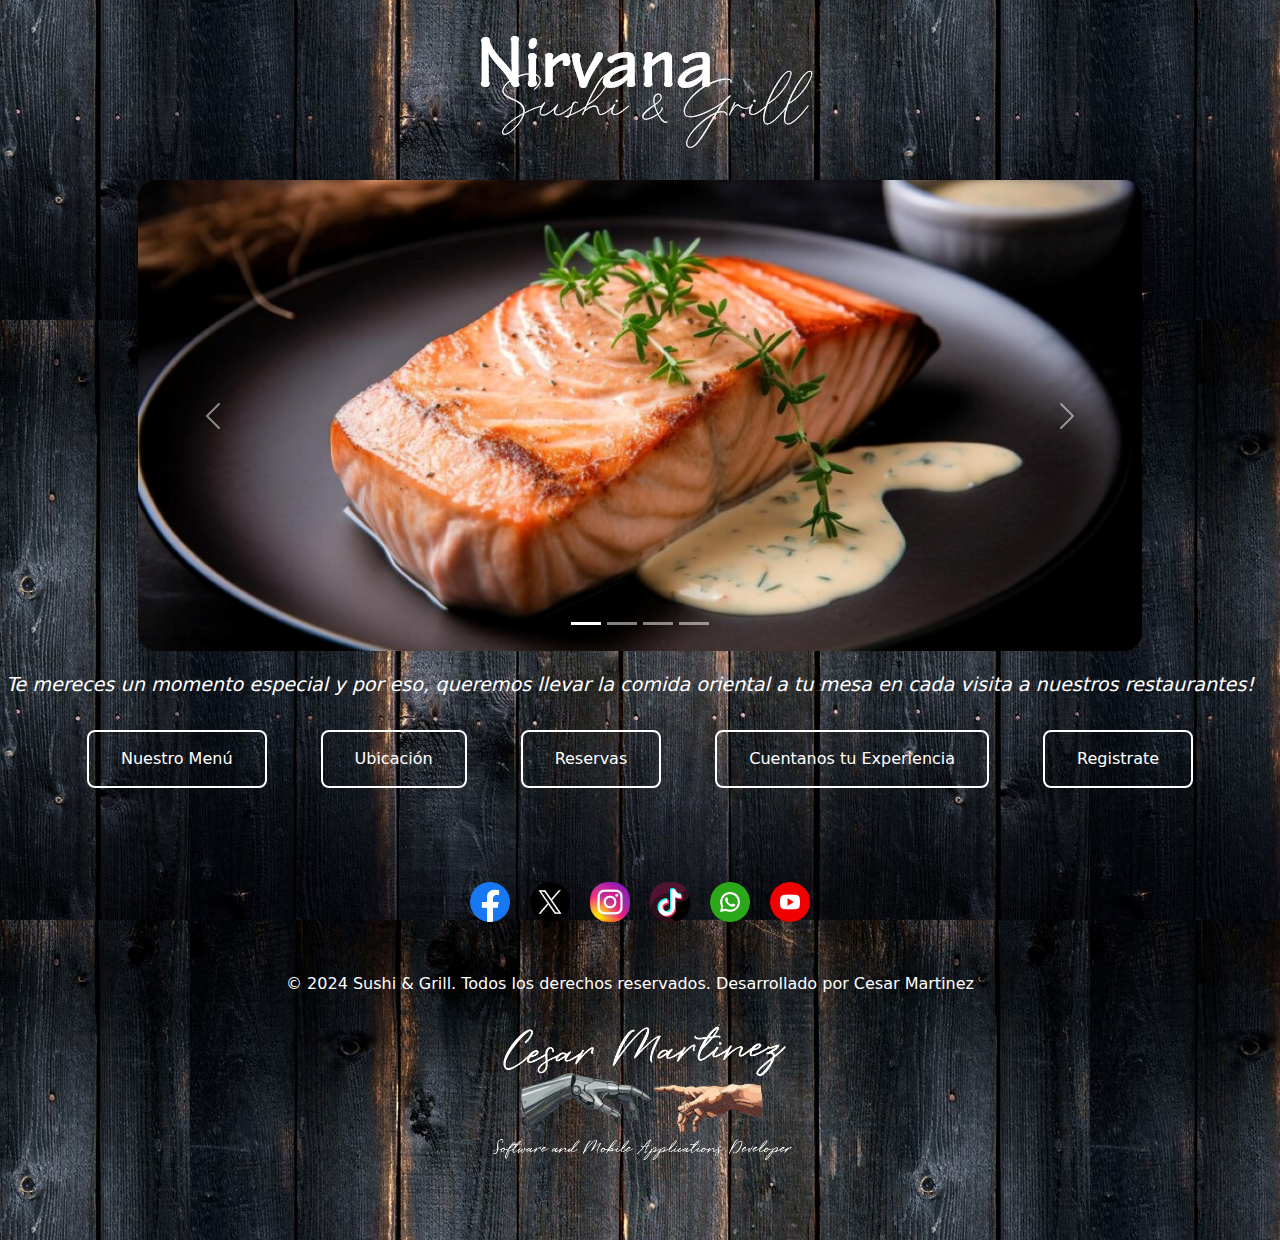
<file: index.html>
<!DOCTYPE html>
<html lang="es">
<head>
    <meta charset="UTF-8">
    <meta name="viewport" content="width=device-width, initial-scale=1.0">
    <link rel="stylesheet" href="style.css">
    <title>Nirvana Sushi & Grill</title>
    <link rel="icon" type="image/png" href="./icono.png">
    <link rel="stylesheet" href="./css/bootstrap.min.css">
</head>
<body>
    <div class="logo_titulo-p1">
        <img src="./Logo_Sin_Fondo_Blanco.png" alt="logo_empresa_nirvana">
    </div>
    <div class="carousel-container">
        <div id="demo" class="carousel slide" data-bs-ride="carousel" data-bs-interval="3000">
          <div class="carousel-indicators">
            <button type="button" data-bs-target="#demo" data-bs-slide-to="0" class="active" aria-current="true" aria-label="Slide 1"></button>
            <button type="button" data-bs-target="#demo" data-bs-slide-to="1" aria-label="Slide 2"></button>
            <button type="button" data-bs-target="#demo" data-bs-slide-to="2" aria-label="Slide 3"></button>
            <button type="button" data-bs-target="#demo" data-bs-slide-to="3" aria-label="Slide 4"></button>
          </div>
          <div class="carousel-inner">
            <div class="carousel-item active">
              <img src="./Salmon grill png.png" alt="Plato de comida alta cocina" class="d-block" height="484">
            </div>
            <div class="carousel-item">
              <img src="./plato1.png" alt="Plato de comida alta cocina" class="d-block" height="484">
            </div>
            <div class="carousel-item">
              <img src="./plato2.png" alt="Plato de comida alta cocina" class="d-block" height="484">
            </div>
            <div class="carousel-item">
              <img src="./plato3.png" alt="Plato de comida alta cocina" class="d-block" height="484">
            </div>
          </div>
          <button class="carousel-control-prev" type="button" data-bs-target="#demo" data-bs-slide="prev">
            <span class="carousel-control-prev-icon" aria-hidden="true"></span>
            <span class="visually-hidden">Anterior</span>
          </button>
          <button class="carousel-control-next" type="button" data-bs-target="#demo" data-bs-slide="next">
            <span class="carousel-control-next-icon" aria-hidden="true"></span>
            <span class="visually-hidden">Siguiente</span>
          </button>
        </div>
      </div>
    <div class="mensaje__titulo">
        <p class="mensaje__titulo_texto"><em>Te mereces un momento especial y por eso, queremos llevar la comida oriental a tu mesa 
            en cada visita a nuestros restaurantes!</em></p>
    </div>
    <section class="contenedor__botones">
        <a class="botones" href="">Nuestro Menú</a>
        <a class="botones" href="">Ubicación</a>
        <a class="botones" href="">Reservas</a>
        <a class="botones" href="Tu Experiencia.html">Cuentanos tu Experiencia</a>
        <a class="botones" href="registro.html">Registrate</a>
    </section>
    <script src="js/bootstrap.min.js"></script>
</body>
<footer>
  <div class="especial_iconos__footer">
      <div class="iconos">
          <a href=""><img src="./Iconos/facebook.png" alt="" style="height: 2.5rem"></a>
          <a href=""><img src="./Iconos/gorjeo.png" alt="" style="height: 2.5rem"></a>
          <a href=""><img src="./Iconos/instagram.png" alt="" style="height: 2.5rem"></a>
          <a href=""><img src="./Iconos/tik-tok.png" alt="" style="height: 2.5rem"></a>
          <a href=""><img src="./Iconos/whatsapp.png" alt="" style="height: 2.5rem"></a>
          <a href=""><img src="./Iconos/youtube.png" alt="" style="height: 2.5rem"></a>
      </div>   
      <div>
      <p>© 2024 Sushi & Grill. Todos los derechos reservados. Desarrollado por Cesar Martinez</p>
          <div class="logo_des">
            <img class="logo_desarrollador" src="./logo_letra_blanca_sin_fondo.png" alt="logo desarrollador">
          </div>
      </div>
  </div>
</footer>
</html>
</file>
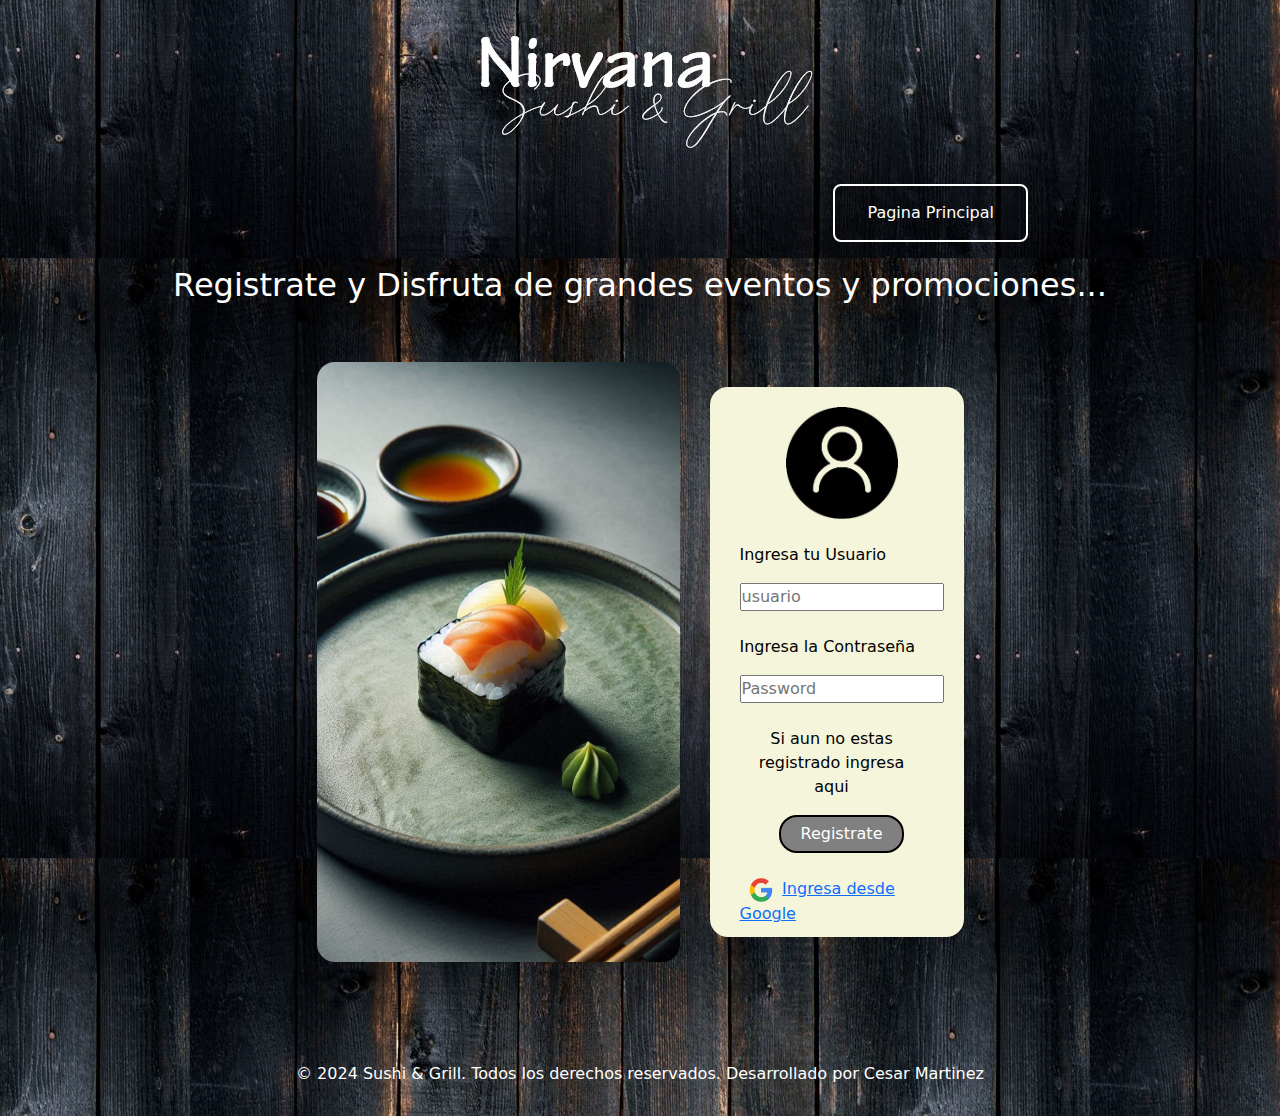
<file: registro.html>
<!DOCTYPE html>
<html lang="es">
<head>
    <meta charset="UTF-8">
    <meta name="viewport" content="width=device-width, initial-scale=1.0">
    <link rel="stylesheet" href="style.css">
    <title>Sushi & Grill</title>
    <link rel="icon" type="image/png" href="./icono.png">
    <link rel="stylesheet" href="./css/bootstrap.min.css">
</head>
<body>
    <figure class="logo">
        <a href="index.html"><img src="./Logo_Sin_Fondo_Blanco.png" alt="logo empresa"></a>
    </figure>
    <nav class="contenedor__botones2">
        <a class="botones" href="index.html">Pagina Principal</a>
    </nav>
    <div>
        <h2 class="titulo_registro">Registrate y Disfruta de grandes eventos y promociones...</h2>
    </div>
    <div class="contenedor__general">
        <div>
            <img class="plato_sushi" src="./Sushi2.png" alt="plato minimalista de Suchi">
        </div>
        <section class="contenedor_general_login">
            <div class="contenedor_login">
                <div>
                    <img src="./Logo_login.png" alt="logo registro" style="height: 7rem;">
                </div>
                <br>
                <div>
                    <p class="texto_login">Ingresa tu Usuario</p>
                    <input type="text" placeholder="usuario">
                </div>
                <div>
                    <br>
                    <p class="texto_login">Ingresa la Contraseña</p>
                    <input type="password" placeholder="Password">
                </div>
                <br>
                <div>
                    <p class="texto_login" style="text-align: center;">Si aun no estas registrado ingresa aqui</p>
                </div>
                <div>
                    <button class="boton_registro">Registrate</button>
                </div>
                <br>
                <div>
                    <a href="https://mail.google.com/"><img src="./logo_google.png" alt="Logo de Google" style="height: 1.5rem">Ingresa desde Google</a>
                </div>
            </div>
        </section>
    </div>    
    <script src="js/bootstrap.min.js"></script>
</body>
<footer>© 2024 Sushi & Grill. Todos los derechos reservados. Desarrollado por Cesar Martinez</footer>
</html>
</file>
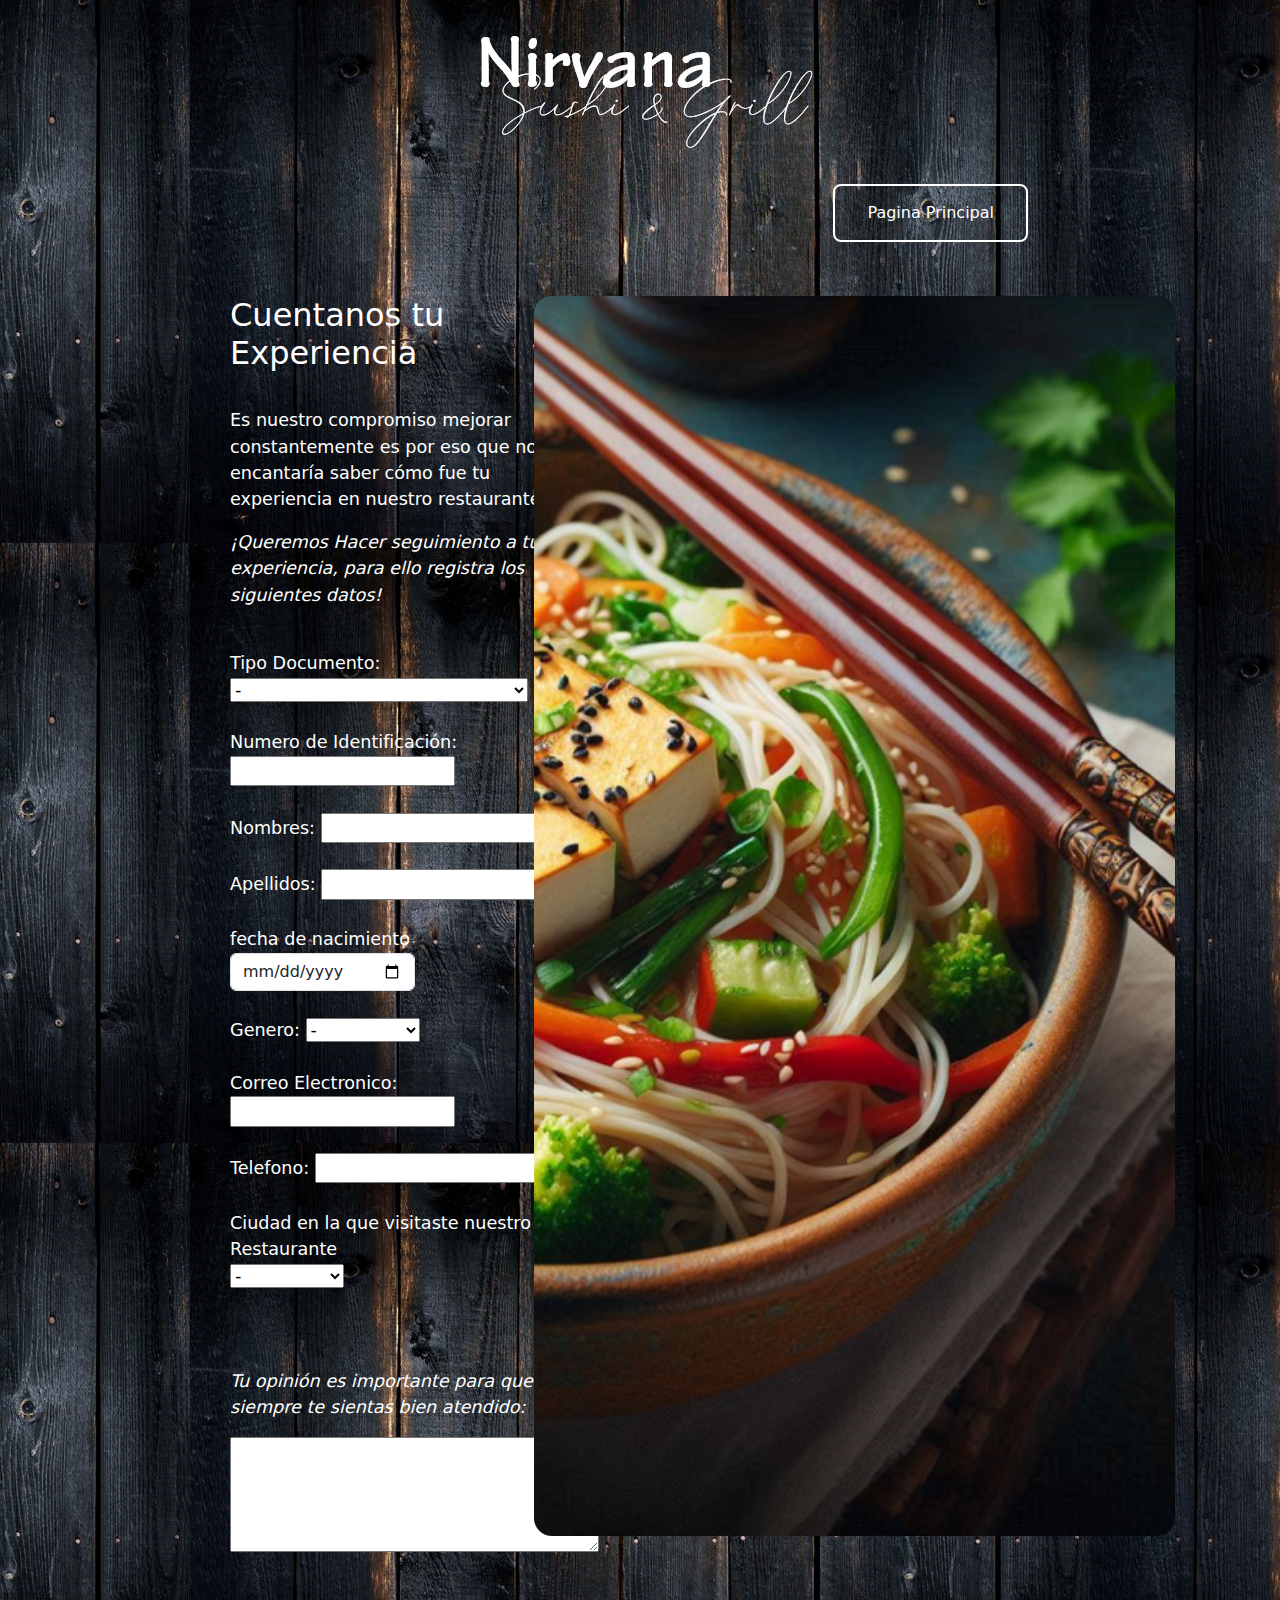
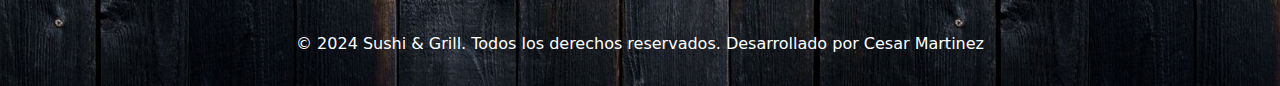
<file: Tu Experiencia.html>
<!DOCTYPE html>
<html lang="es">
<head>
    <meta charset="UTF-8">
    <meta name="viewport" content="width=device-width, initial-scale=1.0">
    <link rel="stylesheet" href="style.css">
    <title>Tu Experiencia</title>
    <link rel="icon" type="image/png" href="./icono.png">
    <link rel="stylesheet" href="./css/bootstrap.min.css">
</head>
<body>
    <figure class="logo">
        <a href="index.html"><img src="./Logo_Sin_Fondo_Blanco.png" alt="logo empresa"></a>
    </figure>
    <nav class="contenedor__botones2">
        <a class="botones" href="index.html">Pagina Principal</a>
    </nav>
    <section class="contenedor">
        <div class="contenedor__texto">
            <h1 class="titulo_experiencia">Cuentanos tu Experiencia</h1>
            <br>
            <p class="parrafo_experiencia">Es nuestro compromiso mejorar constantemente es por eso que nos 
            encantaría saber cómo fue tu experiencia en nuestro restaurante.</p>
            <p class="parrafo_experiencia"><em>¡Queremos Hacer seguimiento a tu experiencia, para ello registra los siguientes datos!</em></p>
            <br>
            <form action="">
                <label>Tipo Documento:</label>
                <select>
                    <option value="-">-</option>
                    <option value="C.C.">Cedula de Ciudadania</option>
                    <option value="C.E.">Cedula de Extranjeria</option>
                    <option value="T.I.">Tarjeta de Identidad</option>
                    <option value="PAS">Pasaporte</option>
                    <option value="P.T">Permiso Temporal Permanencia</option>
                </select><br><br>
                <label>Numero de Identificación:</label>
                <input type="number" name="Identificación"><br><br>
                <label>Nombres:</label>
                <input type="text" name="Nombres"><br><br>
                <label>Apellidos:</label>
                <input type="text" name="Apellidos"><br><br>
                <div class="col-md-6">
                    <label for="fecha de nacimiento" class="form label">fecha de nacimiento</label><br>
                    <input type="date" class="form-control" id ="fecha de nacimiento" required>
                </div><br>
                <label>Genero:</label>
                <select>
                    <option value="-">-</option>
                    <option value="Hombre">Masculino</option>
                    <option value="Mujer">Femenino</option>
                    <option value="No_Binario">No Binario</option>
                </select><br><br>
                <label>Correo Electronico:</label>
                <input type="text" name="correo"><br><br>
                <label>Telefono:</label>
                <input type="number" name="num_telefono"><br><br>
                <label>Ciudad en la que visitaste nuestro Restaurante</label>
                <select>
                    <option value="-">-</option>
                    <option value="Bogotá">Bogotá</option>
                    <option value="Cali">Cali</option>
                    <option value="Cartagena">Cartagena</option>
                    <option value="Medellin">Medellin</option>
                </select><br><br><br><br>
            </form>
            <p class="parrafo_experiencia"><em>Tu opinión es importante para que siempre te sientas bien atendido:</em></p>
            <textarea name="Opinion_visitante"></textarea>
        </div> 
        <figure>
            <img src="./Borde_derecho_p2.png" alt="plato de comida oriental y palillos chinos">
        </figure> 
    </section>
    <script src="js/bootstrap.min.js"></script>
    <script src="./script.js"></script>
</body>
<footer>© 2024 Sushi & Grill. Todos los derechos reservados. Desarrollado por Cesar Martinez</footer>
</html>
</file>
<file: style.css>
* {
    margin: 0;
    padding: 0;
    box-sizing: border-box;
  }
  
  body {
    font-family: Arial, sans-serif;
    font-size: 16px;
    line-height: 1.5;
    background-color: black;
    background-image: url(./Madera\ Negra.png);
    background-position: center;
    background-size: auto;
    background-repeat: repeat;
    color: white;
}
.logo_titulo-p1{
    display: flex;
    justify-content: center;
    margin: auto;
}
figure{
    display: flex;
    justify-content: center;
}
img{
    border-radius: 18px;
}
.carousel-container {
    max-width: 1034px;
    width: 100%;
    margin: 0 auto;
    padding: 0 15px; 
  }
  .carousel-item img {
    width: 100%;
    height: auto;
    object-fit: cover;
  }
.mensaje__titulo{
    display: flex;
    justify-content: center;
    margin-top: 20px;
}
.mensaje__titulo_texto{
    font-size: 1.2rem;
}
.contenedor__botones{
    display: flex;
    flex-direction: row;
    justify-content: center;
    gap: 50px;
    margin: 10px 0;
}
.contenedor__botones2{
    display: flex;
    flex-direction: row;
    justify-content: flex-end;
    margin-right:250px;
    margin-bottom: 20px;
    margin-top: 0;
}
.botones{
    color: white;
    background-color:transparent;
    border: 2px solid white; 
    color: blanco; 
    padding: 15px 32px; 
    text-align: center;
    text-decoration: none; 
    font-size: 16px; 
    margin: 4px 2px; 
    cursor: pointer; 
    border-radius: 8px; 
}
.botones:hover {
    background-color: white;
    color: black;
}
.contenedor{
    display: flex;
    justify-content: center;
    font-size: 1.1rem;
    padding: 30px;
    gap: 60px;
    margin-top: 0;
    margin-left: 200px;
    margin-right: 200px;
}
.contenedor__texto{
    color: white;
    display: flex;
    flex-direction: column;
}
.especial_iconos__footer{
    display: flex;
    justify-content: row;
    flex-direction: column;
}
.iconos{
    display: flex;
    justify-content: center;
    border-radius: 18px;
    margin-top: 30px;
    margin-bottom: 40px;
    gap: 20px;
    padding: 10px;
}
.titulo_experiencia{
    font-size: 2rem;
}
.parrafo_experiencia{
    font-size: 1.1rem;
}
h1{
    color: white;
    font-size: 2rem;
}
p{
    color: white;
    font-size: 1rem;
    margin-right: 20px;
}
footer{
    color: white;
    margin-top: 50px;
    margin-bottom: 30px;
    display: flex;
    justify-content: center;
}
.logo{
    margin-top: 0;
    margin-bottom: 0;
}
label{
    color: white;
}
textarea{
    margin-right: 20px;
    padding: 30px;
}
.contenedor__general{
    display: flex;
    justify-content: center;
    align-items: center;
    padding: 50px;
    margin: 0 30%;
    gap: 30px;
}
.contenedor_general_login{
    color: black;
    background-color: beige;
    width: 300px;
    height: 550px;
    margin: 0 auto;
    padding: 20px;
    border-radius: 18px;
    
}
.contenedor_login{
    display: flex;
    flex-direction: column;
    align-items: center;
    padding-left: 10px;
}
.texto_login{
    color: black;
}
.boton_registro{
    color: white;
    background-color: gray;
    background-size: auto;
    padding: 5px 20px;
    border-radius: 18px;
    border: 2px solid black;
}
.boton_registro:hover{
    color: white;
    background-color:black;
}
.titulo_registro{
    color: white;
    display: flex;
    justify-content: center;
}
.logo_des{
    display: flex;
    justify-content: center;
    margin-bottom: 5%;
}
.logo_desarrollador{
    width: 50%;
}

@media screen and (max-width: 1024px) {
    .carousel-container {
      max-width: 90%;
    }
    
    .contenedor__botones {
      flex-wrap: wrap;
      gap: 20px;
      margin: 10px 20px;
    }
  
    .contenedor {
      margin: 0 5%;
      flex-direction: column;
      align-items: center;
    }
  
    .contenedor figure img {
      max-width: 100%;
      height: auto;
    }
  }
  
  @media screen and (max-width: 768px) {
    .logo_titulo-p1 img {
      width: 80%;
      max-width: 300px;
    }
  
    .mensaje__titulo_texto {
      font-size: 1rem;
      text-align: center;
      padding: 0 20px;
    }
  
    .contenedor__botones2 {
      margin-right: 0;
      justify-content: center;
    }
  
    .contenedor__general {
      flex-direction: column;
      margin: 0 10%;
      padding: 20px;
    }
  
    .plato_sushi {
      width: 100%;
      max-width: 300px;
    }
  
    .contenedor_general_login {
      width: 100%;
      max-width: 300px;
    }
  
    textarea {
      width: 100%;
      margin-right: 0;
    }
  
    .iconos {
      flex-wrap: wrap;
      gap: 15px;
    }
  }
  
  @media screen and (max-width: 480px) {
    .botones {
      width: 100%;
      margin: 5px 0;
      padding: 10px 20px;
    }
  
    .contenedor__botones {
      flex-direction: column;
      align-items: center;
      gap: 10px;
    }
  
    .contenedor {
      padding: 15px;
    }
  
    .titulo_experiencia {
      font-size: 1.5rem;
      text-align: center;
    }
  
    .parrafo_experiencia {
      font-size: 1rem;
      text-align: center;
    }
  
    form {
      width: 100%;
    }
  
    input, select {
      width: 100%;
      margin-bottom: 10px;
    }
  
    .logo_desarrollador {
      width: 80%;
    }
  }
</file>
